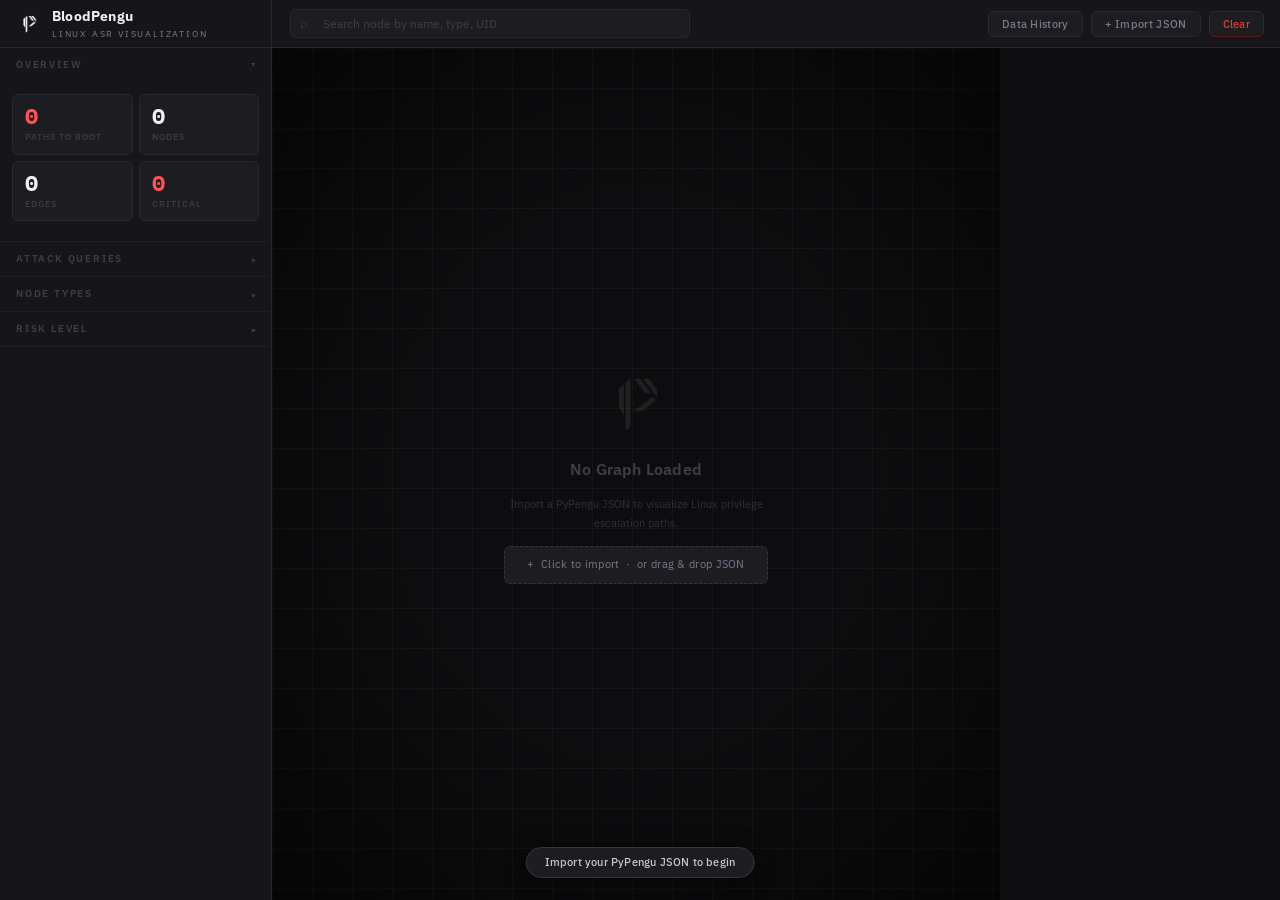
<file: static/index.html>
<!-- Copyright 2026 AdverXarial, byt3n33dl3.
Licensed under the MIT License, you may not use this file except in compliance with the License. 
You may obtain a copy of the License at -->

<!DOCTYPE html>
<html lang="en">
<head>
  <meta charset="UTF-8"/>
  <meta name="viewport" content="width=device-width, initial-scale=1.0"/>
  <title>BloodPengu: In Action</title>
  <link rel="icon" type="image/png" href="./images/pengu_logo.png">
  <link rel="stylesheet" href="./css/bloodpengu.css">
  <script src="./js/cytoscape.min.js"></script>
</head>
<body>

<div id="dov">
  <div class="doi">
    <img class="dico" src="./images/pengu_logo_nobg.png" alt="BloodPengu">
    <div class="dtx">Drop PyPengu JSON</div>
    <div class="dsb">Release to load graph</div>
  </div>
</div>

<input type="file" id="fi" accept=".json">

<div id="topbar">
  <div id="lz">
    <img id="logo-img" src="./images/pengu_logo_nobg.png" alt="BloodPengu">
    <div id="lt">
      <span class="brand">BloodPengu</span>
      <span class="tag">Linux ASR Visualization</span>
    </div>
  </div>
  <div id="tc">
    <div id="sw">
      <span class="si">&#8981;</span>
      <input type="text" id="si2" placeholder="Search node by name, type, UID">
    </div>
  </div>
  <div id="tr2">
    <button class="tbtn" id="history-btn">Data History</button>
    <button class="tbtn" id="import-btn">+ Import JSON</button>
    <button class="tbtn dng" id="clear-btn">Clear</button>
  </div>
</div>

<div id="layout">

  <div id="sidebar">

    <div class="ss">
      <div class="ssh">Overview <span class="chev">&#9662;</span></div>
      <div class="ssb">
        <div id="sg">
          <div class="sc"><div class="sv red" id="sp">0</div><div class="sl">Paths to Root</div></div>
          <div class="sc"><div class="sv" id="sn">0</div><div class="sl">Nodes</div></div>
          <div class="sc"><div class="sv" id="se">0</div><div class="sl">Edges</div></div>
          <div class="sc"><div class="sv red" id="sc2">0</div><div class="sl">Critical</div></div>
        </div>
      </div>
    </div>

    <div class="ss">
      <div class="ssh col">Attack Queries <span class="chev">&#9662;</span></div>
      <div class="ssb hidden">
        <button class="qb" data-query="all">All Paths to Root<span class="qc" id="qc-a">none</span></button>
        <button class="qb" data-query="shortest">Shortest to Root<span class="qc" id="qc-s">none</span></button>
        <button class="qb" data-query="sudo">Sudo Misconfigs<span class="qc" id="qc-su">none</span></button>
        <button class="qb" data-query="suid">SUID Binaries<span class="qc" id="qc-si">none</span></button>
        <button class="qb" data-query="docker">Docker Escapes<span class="qc" id="qc-d">none</span></button>
        <button class="qb" data-query="service">Writable Services<span class="qc" id="qc-sv">none</span></button>
        <button class="qb" data-query="cron">Writable Crons<span class="qc" id="qc-cr">none</span></button>
        <button class="qb" data-query="kernel">Kernel Exploits<span class="qc" id="qc-k">none</span></button>
        <button class="qb" id="reset-btn">Reset View</button>
      </div>
    </div>

    <div class="ss">
      <div class="ssh col">Node Types <span class="chev">&#9662;</span></div>
      <div class="ssb hidden">
        <button class="qb" data-filter="user"><span class="ndt" style="background:var(--node-user)"></span>Users<span class="qc" id="cn-u">none</span></button>
        <button class="qb" data-filter="group"><span class="ndt" style="background:var(--node-group)"></span>Groups<span class="qc" id="cn-g">none</span></button>
        <button class="qb" data-filter="binary"><span class="ndt" style="background:var(--node-binary)"></span>SUID Binaries<span class="qc" id="cn-b">none</span></button>
        <button class="qb" data-filter="service"><span class="ndt" style="background:var(--node-service)"></span>Services<span class="qc" id="cn-s">none</span></button>
        <button class="qb" data-filter="cron"><span class="ndt" style="background:var(--node-cron)"></span>Cron Jobs<span class="qc" id="cn-c">none</span></button>
      </div>
    </div>

    <div class="ss">
      <div class="ssh col">Risk Level <span class="chev">&#9662;</span></div>
      <div class="ssb hidden">
        <div class="risk-list">
          <div class="rl-row"><div class="rl-dot" style="background:var(--critical)"></div><span class="rl-label">Critical</span></div>
          <div class="rl-row"><div class="rl-dot" style="background:var(--high)"></div><span class="rl-label">High</span></div>
          <div class="rl-row"><div class="rl-dot" style="background:var(--medium)"></div><span class="rl-label">Medium</span></div>
          <div class="rl-row"><div class="rl-dot" style="background:var(--low)"></div><span class="rl-label">Low</span></div>
        </div>
      </div>
    </div>

  </div>

  <div id="main">
    <div id="graph-grid"></div>
    <div id="cy"></div>
    <div id="graph-vignette"></div>

    <div id="es">
      <img class="eico" src="./images/pengu_logo_nobg.png" alt="">
      <div class="etit">No Graph Loaded</div>
      <div class="esub">Import a PyPengu JSON to visualize Linux privilege escalation paths.</div>
      <div class="ehint" id="empty-hint">+ &nbsp;Click to import &nbsp;·&nbsp; or drag &amp; drop JSON</div>
    </div>

    <div id="mb">
      <div class="mi"><span class="mik">host</span><span class="miv" id="mh">unknown</span></div>
      <div class="mi"><span class="mik">os</span><span class="miv" id="mo">unknown</span></div>
      <div class="mi"><span class="mik">kernel</span><span class="miv" id="mk2">unknown</span></div>
      <div class="mi"><span class="mik">as</span><span class="miv" id="mu">unknown</span></div>
    </div>


  </div>

  <div id="dp">
    <div id="dh">
      <span class="dht">Properties</span>
      <button id="dc" title="Close">&#x2715;</button>
    </div>
    <div id="db"></div>
  </div>

</div>

<div id="hm">
  <div id="hm-panel">
    <div id="hm-head">
      <span class="hm-title">Data History</span>
      <button id="hm-close">&#x2715;</button>
    </div>
    <div id="hm-body">
      <div id="hm-empty">No imports yet.</div>
      <div id="hm-list"></div>
    </div>
  </div>
</div>

<div id="toast"></div>

<script src="./js/bloodpengu.js"></script>
<script src="./js/graph.js"></script>
</body>
</html>
</file>
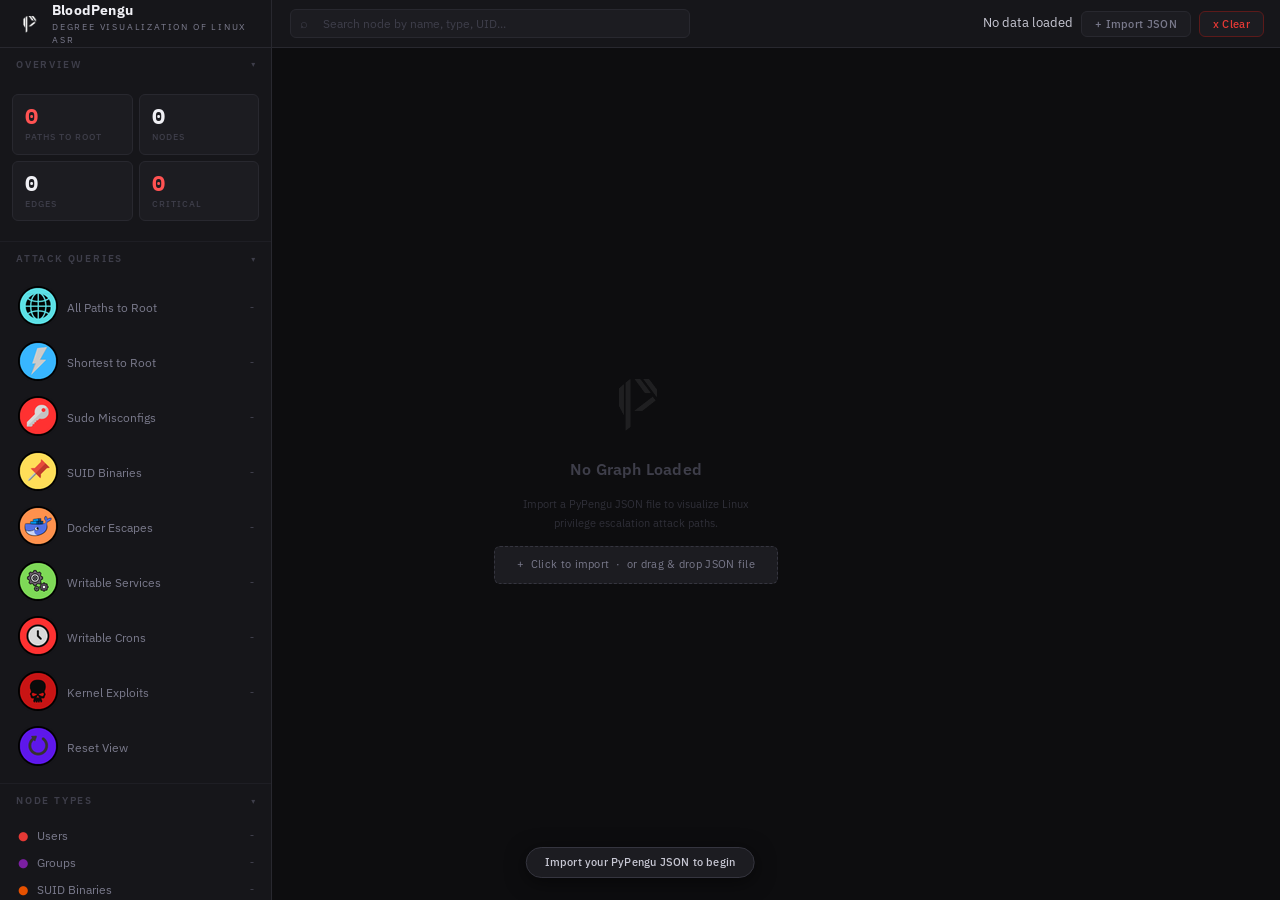
<file: static/index-auth.html>
<!DOCTYPE html>
<html lang="en">
<head>
  <meta charset="UTF-8"/>
  <meta name="viewport" content="width=device-width, initial-scale=1.0"/>
  <title>BloodPengu: In Action</title>
  <link rel="icon" type="image/png" href="./images/pengu_logo.png">
  <link rel="stylesheet" href="./css/bloodpengu.css">
  <script src="./js/cytoscape.min.js"></script>
</head>
<body>

<div id="dov">
  <div class="doi">
    <img class="dico" src="./images/pengu_logo_nobg.png" alt="BloodPengu">
    <div class="dtx">Drop PyPengu JSON</div>
    <div class="dsb">Release to load graph</div>
  </div>
</div>

<input type="file" id="fi" accept=".json">

<div id="topbar">
  <div id="lz">
    <img id="logo-img" src="./images/pengu_logo_nobg.png" alt="BloodPengu">
    <div id="lt">
      <span class="brand">BloodPengu</span>
      <span class="tag">Degree Visualization of Linux ASR</span>
    </div>
  </div>
  <div id="tc">
    <div id="sw">
      <span class="si">&#8981;</span>
      <input type="text" id="si2" placeholder="Search node by name, type, UID...">
    </div>
  </div>
  <div id="tr2">
    <div class="sdot" id="sdot"></div>
    <span id="stxt">No data loaded</span>
    <button class="tbtn" id="import-btn">+ Import JSON</button>
    <button class="tbtn dng" id="clear-btn">x Clear</button>
  </div>
</div>

<div id="layout">
  <div id="sidebar">
    <div class="ss">
      <div class="ssh">Overview <span class="chev">&#9662;</span></div>
      <div class="ssb">
        <div id="sg">
          <div class="sc"><div class="sv red" id="sp">0</div><div class="sl">Paths to Root</div></div>
          <div class="sc"><div class="sv" id="sn">0</div><div class="sl">Nodes</div></div>
          <div class="sc"><div class="sv" id="se">0</div><div class="sl">Edges</div></div>
          <div class="sc"><div class="sv red" id="sc2">0</div><div class="sl">Critical</div></div>
        </div>
      </div>
    </div>

    <div class="ss">
      <div class="ssh">Attack Queries <span class="chev">&#9662;</span></div>
      <div class="ssb">
        <button class="qb" data-query="all"     ><span class="qi"><img src="./images/icons/icon-map.png"    alt=""></span>All Paths to Root   <span class="qc" id="qc-a">-</span></button>
        <button class="qb" data-query="shortest"><span class="qi"><img src="./images/icons/icon-bolt.png"   alt=""></span>Shortest to Root    <span class="qc" id="qc-s">-</span></button>
        <button class="qb" data-query="sudo"    ><span class="qi"><img src="./images/icons/icon-key.png"    alt=""></span>Sudo Misconfigs     <span class="qc" id="qc-su">-</span></button>
        <button class="qb" data-query="suid"    ><span class="qi"><img src="./images/icons/icon-pin.png"    alt=""></span>SUID Binaries       <span class="qc" id="qc-si">-</span></button>
        <button class="qb" data-query="docker"  ><span class="qi"><img src="./images/icons/icon-docker.png" alt=""></span>Docker Escapes      <span class="qc" id="qc-d">-</span></button>
        <button class="qb" data-query="service" ><span class="qi"><img src="./images/icons/icon-gear.png"   alt=""></span>Writable Services   <span class="qc" id="qc-sv">-</span></button>
        <button class="qb" data-query="cron"    ><span class="qi"><img src="./images/icons/icon-clock.png"  alt=""></span>Writable Crons      <span class="qc" id="qc-cr">-</span></button>
        <button class="qb" data-query="kernel"  ><span class="qi"><img src="./images/icons/icon-skull.png"  alt=""></span>Kernel Exploits     <span class="qc" id="qc-k">-</span></button>
        <button class="qb" id="reset-btn"       ><span class="qi"><img src="./images/icons/icon-reset.png"  alt=""></span>Reset View</button>
      </div>
    </div>

    <div class="ss">
      <div class="ssh">Node Types <span class="chev">&#9662;</span></div>
      <div class="ssb">
        <button class="qb" data-filter="user"   ><span class="qi" style="color:var(--node-user)">&#9679;</span>   Users         <span class="qc" id="cn-u">-</span></button>
        <button class="qb" data-filter="group"  ><span class="qi" style="color:var(--node-group)">&#9679;</span>  Groups        <span class="qc" id="cn-g">-</span></button>
        <button class="qb" data-filter="binary" ><span class="qi" style="color:var(--node-binary)">&#9679;</span> SUID Binaries <span class="qc" id="cn-b">-</span></button>
        <button class="qb" data-filter="service"><span class="qi" style="color:var(--node-service)">&#9679;</span>Services      <span class="qc" id="cn-s">-</span></button>
        <button class="qb" data-filter="cron"   ><span class="qi" style="color:var(--node-cron)">&#9679;</span>   Cron Jobs     <span class="qc" id="cn-c">-</span></button>
      </div>
    </div>
  </div>

  <div id="main">
    <div id="cy"></div>
    <div id="es">
      <img class="eico" src="./images/pengu_logo_nobg.png" alt="BloodPengu">
      <div class="etit">No Graph Loaded</div>
      <div class="esub">Import a PyPengu JSON file to visualize Linux privilege escalation attack paths.</div>
      <div class="ehint" id="empty-hint">+ &nbsp;Click to import &nbsp;·&nbsp; or drag &amp; drop JSON file</div>
    </div>
    <div id="mb">
      <div class="mi"><span class="mik">host</span><span class="miv" id="mh">-</span></div>
      <div class="mi"><span class="mik">os</span><span class="miv" id="mo">-</span></div>
      <div class="mi"><span class="mik">kernel</span><span class="miv" id="mk2">-</span></div>
      <div class="mi"><span class="mik">as</span><span class="miv" id="mu">-</span></div>
    </div>
    <div id="leg">
      <div class="lt">Risk Level</div>
      <div class="lr"><div class="ld" style="background:var(--critical)"></div><span class="ll">Critical</span></div>
      <div class="lr"><div class="ld" style="background:var(--high)"></div><span class="ll">High</span></div>
      <div class="lr"><div class="ld" style="background:var(--medium)"></div><span class="ll">Medium</span></div>
      <div class="lr"><div class="ld" style="background:var(--low)"></div><span class="ll">Low</span></div>
    </div>
    <div id="gc">
      <button class="gcb" id="zoom-in">+</button>
      <button class="gcb" id="zoom-out">-</button>
      <button class="gcb" id="fit-graph">[ ]</button>
      <button class="gcb" id="relayout">&#8635;</button>
    </div>
  </div>

  <div id="dp">
    <div id="dh">
      <span class="dht">Properties</span>
      <button id="dc">x</button>
    </div>
    <div id="db"></div>
  </div>
</div>

<div id="toast"></div>

<script src="./js/bloodpengu.js"></script>
<script src="./js/graph.js"></script>
</body>
</html>
</file>
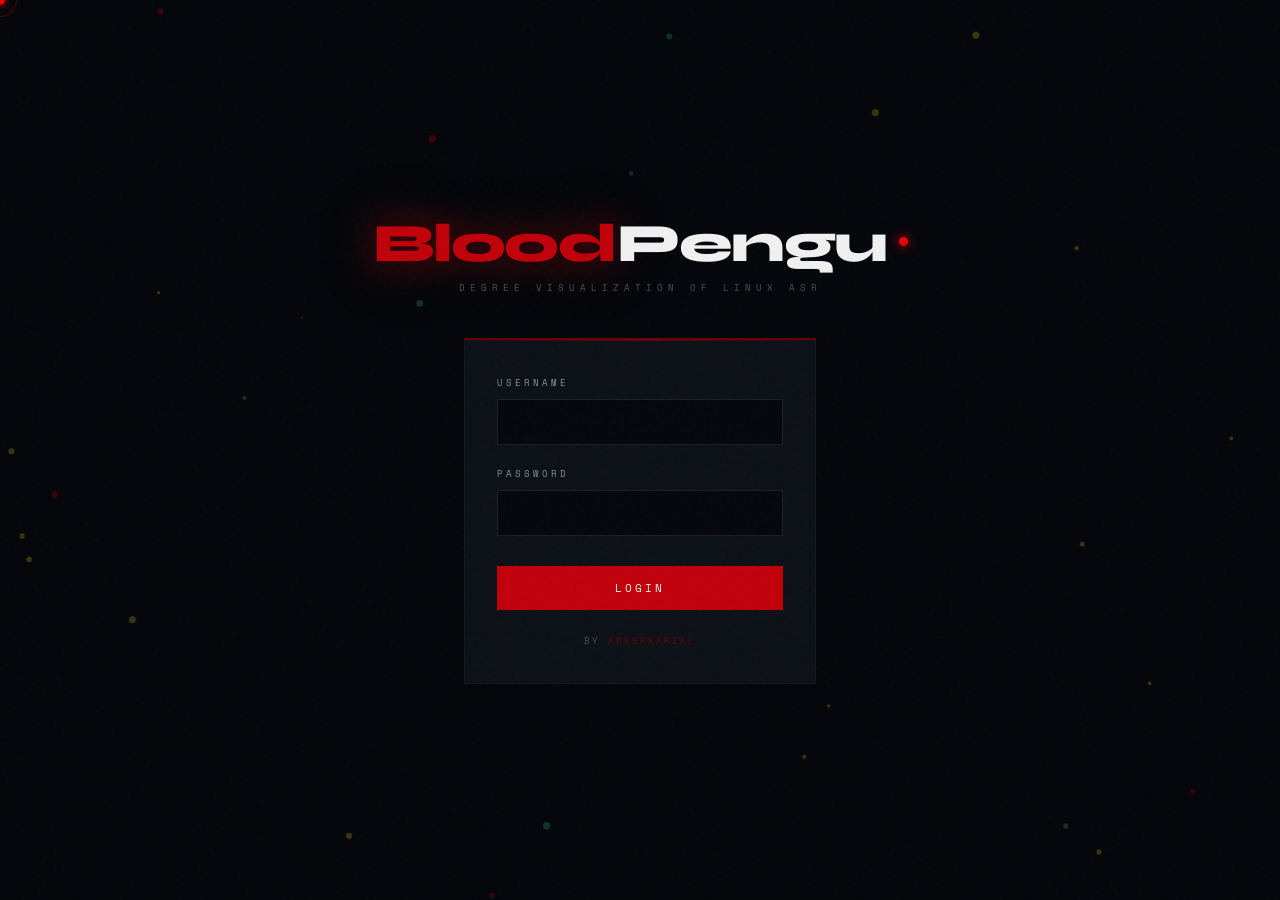
<file: static/index_auth.html>
<!-- Copyright 2026 AdverXarial, byt3n33dl3.
Licensed under the MIT License, you may not use this file except in compliance with the License. 
You may obtain a copy of the License at -->

<!DOCTYPE html>
<html lang="en">
<head>
  <meta charset="UTF-8"/>
  <meta name="viewport" content="width=device-width, initial-scale=1.0"/>
  <title>BloodPengu: In Action</title>
  <link rel="icon" type="image/png" href="./images/pengu_logo.png">
  <link rel="stylesheet" href="./css/bloodpengu.css">
  <script src="./js/auth-check.js"></script>
  <script src="./js/cytoscape.min.js"></script>
</head>
<body>

<div id="dov">
  <div class="doi">
    <img class="dico" src="./images/pengu_logo_nobg.png" alt="BloodPengu">
    <div class="dtx">Drop PyPengu JSON</div>
    <div class="dsb">Release to load graph</div>
  </div>
</div>

<input type="file" id="fi" accept=".json">

<div id="topbar">
  <div id="lz">
    <img id="logo-img" src="./images/pengu_logo_nobg.png" alt="BloodPengu">
    <div id="lt">
      <span class="brand">BloodPengu</span>
      <span class="tag">Linux ASR Visualization</span>
    </div>
  </div>
  <div id="tc">
    <div id="sw">
      <span class="si">&#8981;</span>
      <input type="text" id="si2" placeholder="Search node by name, type, UID">
    </div>
  </div>
  <div id="tr2">
    <button class="tbtn" id="history-btn">Data History</button>
    <button class="tbtn" id="import-btn">+ Import JSON</button>
    <button class="tbtn dng" id="clear-btn">Clear</button>
  </div>
</div>

<div id="layout">

  <div id="sidebar">

    <div class="ss">
      <div class="ssh">Overview <span class="chev">&#9662;</span></div>
      <div class="ssb">
        <div id="sg">
          <div class="sc"><div class="sv red" id="sp">0</div><div class="sl">Paths to Root</div></div>
          <div class="sc"><div class="sv" id="sn">0</div><div class="sl">Nodes</div></div>
          <div class="sc"><div class="sv" id="se">0</div><div class="sl">Edges</div></div>
          <div class="sc"><div class="sv red" id="sc2">0</div><div class="sl">Critical</div></div>
        </div>
      </div>
    </div>

    <div class="ss">
      <div class="ssh col">Attack Queries <span class="chev">&#9662;</span></div>
      <div class="ssb hidden">
        <button class="qb" data-query="all">All Paths to Root<span class="qc" id="qc-a">none</span></button>
        <button class="qb" data-query="shortest">Shortest to Root<span class="qc" id="qc-s">none</span></button>
        <button class="qb" data-query="sudo">Sudo Misconfigs<span class="qc" id="qc-su">none</span></button>
        <button class="qb" data-query="suid">SUID Binaries<span class="qc" id="qc-si">none</span></button>
        <button class="qb" data-query="docker">Docker Escapes<span class="qc" id="qc-d">none</span></button>
        <button class="qb" data-query="service">Writable Services<span class="qc" id="qc-sv">none</span></button>
        <button class="qb" data-query="cron">Writable Crons<span class="qc" id="qc-cr">none</span></button>
        <button class="qb" data-query="kernel">Kernel Exploits<span class="qc" id="qc-k">none</span></button>
        <button class="qb" id="reset-btn">Reset View</button>
      </div>
    </div>

    <div class="ss">
      <div class="ssh col">Node Types <span class="chev">&#9662;</span></div>
      <div class="ssb hidden">
        <button class="qb" data-filter="user"><span class="ndt" style="background:var(--node-user)"></span>Users<span class="qc" id="cn-u">none</span></button>
        <button class="qb" data-filter="group"><span class="ndt" style="background:var(--node-group)"></span>Groups<span class="qc" id="cn-g">none</span></button>
        <button class="qb" data-filter="binary"><span class="ndt" style="background:var(--node-binary)"></span>SUID Binaries<span class="qc" id="cn-b">none</span></button>
        <button class="qb" data-filter="service"><span class="ndt" style="background:var(--node-service)"></span>Services<span class="qc" id="cn-s">none</span></button>
        <button class="qb" data-filter="cron"><span class="ndt" style="background:var(--node-cron)"></span>Cron Jobs<span class="qc" id="cn-c">none</span></button>
      </div>
    </div>

    <div class="ss">
      <div class="ssh col">Risk Level <span class="chev">&#9662;</span></div>
      <div class="ssb hidden">
        <div class="risk-list">
          <div class="rl-row"><div class="rl-dot" style="background:var(--critical)"></div><span class="rl-label">Critical</span></div>
          <div class="rl-row"><div class="rl-dot" style="background:var(--high)"></div><span class="rl-label">High</span></div>
          <div class="rl-row"><div class="rl-dot" style="background:var(--medium)"></div><span class="rl-label">Medium</span></div>
          <div class="rl-row"><div class="rl-dot" style="background:var(--low)"></div><span class="rl-label">Low</span></div>
        </div>
      </div>
    </div>

  </div>

  <div id="main">
    <div id="graph-grid"></div>
    <div id="cy"></div>
    <div id="graph-vignette"></div>

    <div id="es">
      <img class="eico" src="./images/pengu_logo_nobg.png" alt="">
      <div class="etit">No Graph Loaded</div>
      <div class="esub">Import a PyPengu JSON to visualize Linux privilege escalation paths.</div>
      <div class="ehint" id="empty-hint">+ &nbsp;Click to import &nbsp;·&nbsp; or drag &amp; drop JSON</div>
    </div>

    <div id="mb">
      <div class="mi"><span class="mik">host</span><span class="miv" id="mh">unknown</span></div>
      <div class="mi"><span class="mik">os</span><span class="miv" id="mo">unknown</span></div>
      <div class="mi"><span class="mik">kernel</span><span class="miv" id="mk2">unknown</span></div>
      <div class="mi"><span class="mik">as</span><span class="miv" id="mu">unknown</span></div>
    </div>


  </div>

  <div id="dp">
    <div id="dh">
      <span class="dht">Properties</span>
      <button id="dc" title="Close">&#x2715;</button>
    </div>
    <div id="db"></div>
  </div>

</div>

<div id="hm">
  <div id="hm-panel">
    <div id="hm-head">
      <span class="hm-title">Data History</span>
      <button id="hm-close">&#x2715;</button>
    </div>
    <div id="hm-body">
      <div id="hm-empty">No imports yet.</div>
      <div id="hm-list"></div>
    </div>
  </div>
</div>

<div id="toast"></div>

<script src="./js/bloodpengu.js"></script>
<script src="./js/graph.js"></script>
</body>
</html>
</file>
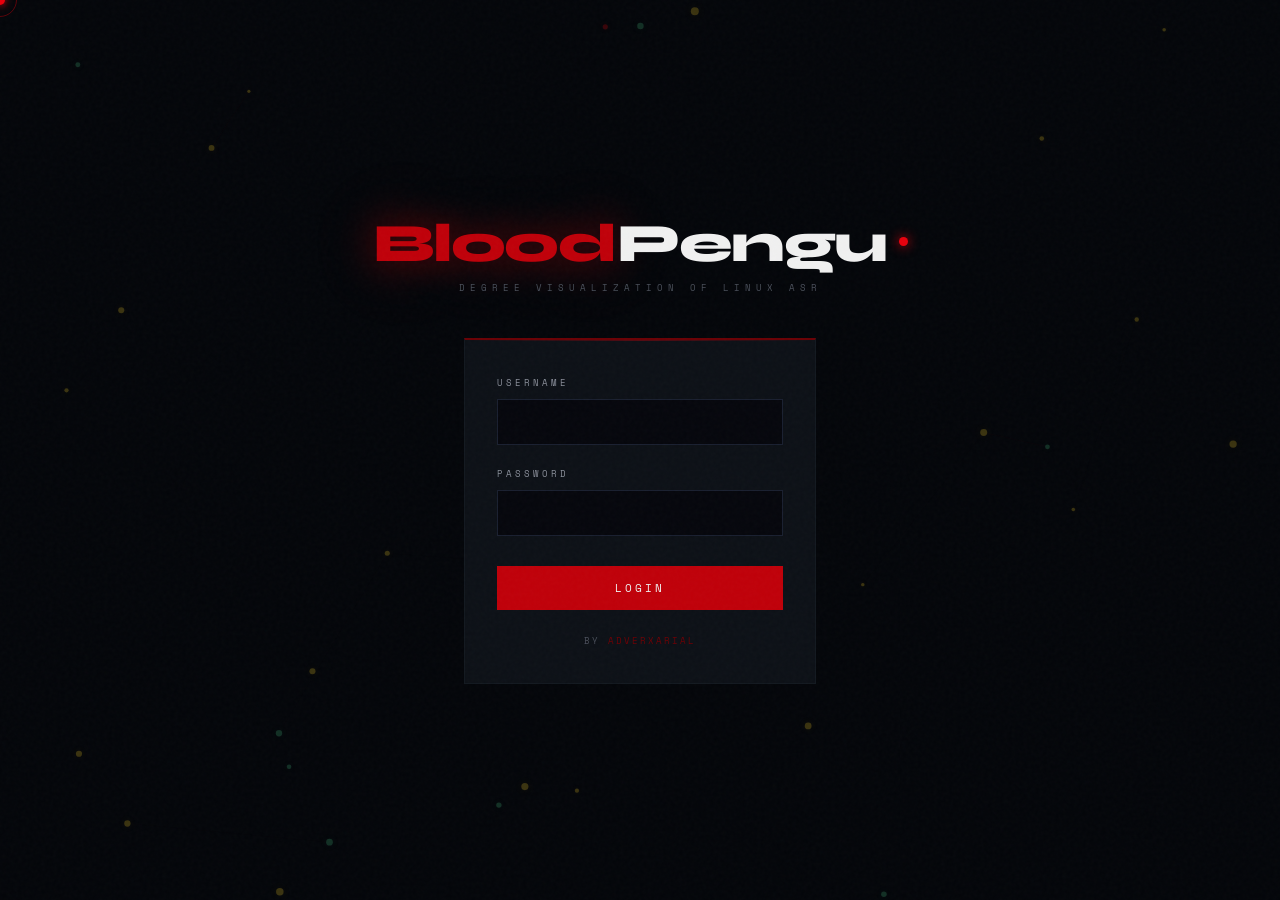
<file: static/login.html>
<!-- Copyright 2026 AdverXarial, byt3n33dl3.
Licensed under the MIT License, you may not use this file except in compliance with the License. 
You may obtain a copy of the License at -->

<!DOCTYPE html>
<html lang="en">
<head>
<meta charset="UTF-8">
<meta name="viewport" content="width=device-width, initial-scale=1.0">
<title>BloodPengu: Logon</title>
<link rel="icon" type="image/png" href="./images/pengu_logo.png">
<link rel="preconnect" href="https://fonts.googleapis.com">
<link href="https://fonts.googleapis.com/css2?family=Space+Mono:wght@400;700&family=Syne:wght@400;700;800;900&display=swap" rel="stylesheet">
<style>
*, *::before, *::after {
  box-sizing: border-box;
  margin: 0;
  padding: 0;
}

:root {
  --black: #04060a;
  --panel: #0d1117;
  --border: #0e1218;
  --red: #c0000a;
  --red-bright: #e8000d;
  --red-dim: #6b0005;
  --white: #f0f0f0;
  --grey: #4a4f5a;
  --grey-light: #8a8f9a;
  --mono: 'Space Mono', monospace;
  --display: 'Syne', sans-serif;
}

body {
  background: var(--black);
  color: var(--white);
  font-family: var(--mono);
  min-height: 100vh;
  display: flex;
  align-items: center;
  justify-content: center;
  overflow: hidden;
  cursor: none;
}

.noise {
  position: fixed;
  inset: 0;
  background-image: url("data:image/svg+xml,%3Csvg viewBox='0 0 256 256' xmlns='http://www.w3.org/2000/svg'%3E%3Cfilter id='n'%3E%3CfeTurbulence type='fractalNoise' baseFrequency='0.9' numOctaves='4' stitchTiles='stitch'/%3E%3C/filter%3E%3Crect width='100%25' height='100%25' filter='url(%23n)'/%3E%3C/svg%3E");
  opacity: 0.025;
  pointer-events: none;
  z-index: 999;
}

.cursor {
  position: fixed;
  width: 10px;
  height: 10px;
  background: var(--red-bright);
  border-radius: 50%;
  pointer-events: none;
  z-index: 9999;
  transform: translate(-50%, -50%);
  box-shadow: 0 0 8px var(--red-bright);
  transition: width 0.15s, height 0.15s;
}

.cursor-ring {
  position: fixed;
  width: 34px;
  height: 34px;
  border: 1px solid rgba(192, 0, 10, 0.45);
  border-radius: 50%;
  pointer-events: none;
  z-index: 9998;
  transform: translate(-50%, -50%);
}

canvas {
  position: fixed;
  inset: 0;
  z-index: 0;
  opacity: 0.28;
  pointer-events: none;
}

.wrap {
  position: relative;
  z-index: 1;
  width: 100%;
  max-width: 400px;
  padding: 24px;
  display: flex;
  flex-direction: column;
  align-items: center;
  animation: fadeUp 0.7s ease 0.1s both;
}

@keyframes fadeUp {
  from { opacity: 0; transform: translateY(24px); }
  to { opacity: 1; transform: translateY(0); }
}

.logo {
  margin-bottom: 44px;
  text-align: center;
  position: relative;
}

.logo-lockup {
  font-family: var(--display);
  font-weight: 900;
  font-size: clamp(36px, 8vw, 54px);
  letter-spacing: -1.5px;
  line-height: 1;
  display: inline-flex;
  align-items: center;
  gap: 2px;
}

.logo-blood {
  color: var(--red);
  text-shadow: 0 0 40px rgba(192, 0, 10, 0.5), 0 0 80px rgba(192, 0, 10, 0.2);
}

.logo-pengu {
  color: var(--white);
}

.logo-dot {
  display: inline-block;
  width: 9px;
  height: 9px;
  background: var(--red-bright);
  border-radius: 50%;
  margin-left: 10px;
  margin-bottom: 4px;
  box-shadow: 0 0 12px var(--red-bright);
  animation: pulseDot 2s ease-in-out infinite;
  vertical-align: middle;
}

@keyframes pulseDot {
  0%, 100% { opacity: 1; box-shadow: 0 0 12px var(--red-bright); }
  50% { opacity: 0.3; box-shadow: 0 0 4px var(--red-bright); }
}

.logo-sub {
  font-size: 9px;
  letter-spacing: 5px;
  text-transform: uppercase;
  color: var(--grey);
  margin-top: 10px;
}

.card {
  width: 100%;
  background: var(--panel);
  border: 1px solid #131920;
  border-top: 2px solid var(--red-dim);
  padding: 36px 32px;
  position: relative;
}

.card::before {
  content: '';
  position: absolute;
  top: 0;
  left: 0;
  right: 0;
  height: 1px;
  background: linear-gradient(to right, transparent, rgba(192, 0, 10, 0.4), transparent);
}

.error-box {
  background: rgba(192, 0, 10, 0.08);
  border: 1px solid var(--red-dim);
  color: #ff4444;
  padding: 11px 14px;
  font-size: 11px;
  letter-spacing: 1px;
  margin-bottom: 22px;
  display: none;
  align-items: center;
  gap: 10px;
}

.error-box.show {
  display: flex;
}

.error-box::before {
  content: '!';
  display: inline-flex;
  align-items: center;
  justify-content: center;
  width: 16px;
  height: 16px;
  border: 1px solid currentColor;
  font-size: 10px;
  font-weight: 700;
  border-radius: 50%;
  flex-shrink: 0;
}

.field {
  margin-bottom: 22px;
}

.field label {
  display: block;
  font-size: 9px;
  letter-spacing: 3px;
  text-transform: uppercase;
  color: var(--grey-light);
  margin-bottom: 10px;
}

.field input {
  width: 100%;
  padding: 12px 14px;
  background: rgba(4, 6, 10, 0.8);
  border: 1px solid #1a2030;
  color: var(--white);
  font-family: var(--mono);
  font-size: 13px;
  outline: none;
  transition: border-color 0.25s, box-shadow 0.25s;
  -webkit-appearance: none;
}

.field input:focus {
  border-color: var(--red-dim);
  box-shadow: 0 0 0 1px var(--red-dim), inset 0 0 20px rgba(192, 0, 10, 0.04);
}

.field input::placeholder {
  color: var(--grey);
}

.field input:focus + .field-line {
  transform: scaleX(1);
}

.submit-btn {
  width: 100%;
  padding: 14px;
  background: var(--red);
  color: var(--white);
  border: none;
  font-family: var(--mono);
  font-size: 11px;
  letter-spacing: 3px;
  text-transform: uppercase;
  cursor: none;
  margin-top: 8px;
  position: relative;
  overflow: hidden;
  transition: background 0.25s, box-shadow 0.25s;
}

.submit-btn:hover {
  background: var(--red-bright);
  box-shadow: 0 0 30px rgba(232, 0, 13, 0.35);
}

.submit-btn:active {
  transform: scale(0.99);
}

.submit-btn.loading {
  pointer-events: none;
  opacity: 0.7;
}

.submit-btn .btn-text {
  display: block;
  transition: opacity 0.2s;
}

.card-footer {
  margin-top: 24px;
  text-align: center;
  font-size: 9px;
  letter-spacing: 2px;
  text-transform: uppercase;
  color: var(--grey);
}

.card-footer span {
  color: var(--red-dim);
}

@media (max-width: 480px) {
  .wrap {
    padding: 20px 16px;
  }

  .card {
    padding: 28px 20px;
  }

  .logo-lockup {
    font-size: 36px;
  }
}
</style>
</head>
<body>

<div class="noise"></div>
<div class="cursor" id="cursor"></div>
<div class="cursor-ring" id="cursor-ring"></div>
<canvas id="bg"></canvas>

<div class="wrap">
  <div class="logo">
    <div class="logo-lockup">
      <span class="logo-blood">Blood</span><span class="logo-pengu">Pengu</span><span class="logo-dot"></span>
    </div>
    <div class="logo-sub">Degree Visualization of Linux ASR</div>
  </div>

  <div class="card">
    <div class="error-box" id="error">Invalid credentials</div>
    <form id="loginForm" autocomplete="off">
      <div class="field">
        <label for="username">Username</label>
        <input type="text" id="username" autocomplete="username" required spellcheck="false">
      </div>
      <div class="field">
        <label for="password">Password</label>
        <input type="password" id="password" autocomplete="current-password" required>
      </div>
      <button type="submit" class="submit-btn" id="submitBtn">
        <span class="btn-text">Login</span>
      </button>
    </form>
    <div class="card-footer">By <span>AdverXarial</span></div>
  </div>
</div>

<script>
const cursor = document.getElementById('cursor');
const ring = document.getElementById('cursor-ring');
let mx = 0, my = 0, rx = 0, ry = 0;

document.addEventListener('mousemove', function(e) {
  mx = e.clientX;
  my = e.clientY;
});

function animCursor() {
  cursor.style.left = mx + 'px';
  cursor.style.top = my + 'px';
  rx += (mx - rx) * 0.12;
  ry += (my - ry) * 0.12;
  ring.style.left = rx + 'px';
  ring.style.top = ry + 'px';
  requestAnimationFrame(animCursor);
}
animCursor();

const canvas = document.getElementById('bg');
const ctx = canvas.getContext('2d');
let nodes = [], edges = [];

function resize() {
  canvas.width = window.innerWidth;
  canvas.height = window.innerHeight;
}
resize();
window.addEventListener('resize', resize);

for (let i = 0; i < 32; i++) {
  nodes.push({
    x: Math.random() * window.innerWidth,
    y: Math.random() * window.innerHeight,
    vx: (Math.random() - 0.5) * 0.25,
    vy: (Math.random() - 0.5) * 0.25,
    r: Math.random() * 2.5 + 1.5,
    type: Math.random() < 0.12 ? 'root' : Math.random() < 0.28 ? 'group' : 'user'
  });
}

for (let i = 0; i < nodes.length; i++) {
  for (let j = i + 1; j < nodes.length; j++) {
    if (Math.random() < 0.08) edges.push([i, j]);
  }
}

function draw() {
  ctx.clearRect(0, 0, canvas.width, canvas.height);

  nodes.forEach(function(n) {
    n.x += n.vx; n.y += n.vy;
    if (n.x < 0 || n.x > canvas.width) n.vx *= -1;
    if (n.y < 0 || n.y > canvas.height) n.vy *= -1;
  });

  edges.forEach(function(e) {
    const a = nodes[e[0]], b = nodes[e[1]];
    const d = Math.hypot(a.x - b.x, a.y - b.y);
    if (d > 280) return;
    ctx.beginPath();
    ctx.moveTo(a.x, a.y);
    ctx.lineTo(b.x, b.y);
    ctx.strokeStyle = 'rgba(160,0,8,' + ((1 - d / 280) * 0.3) + ')';
    ctx.lineWidth = 0.5;
    ctx.stroke();
  });

  nodes.forEach(function(n) {
    let r, g, b;
    if (n.type === 'root') { r = 192; g = 0; b = 10; }
    else if (n.type === 'group') { r = 58; g = 154; b = 106; }
    else { r = 200; g = 168; b = 32; }
    const grd = ctx.createRadialGradient(n.x, n.y, 0, n.x, n.y, n.r * 3);
    grd.addColorStop(0, 'rgba(' + r + ',' + g + ',' + b + ',0.1)');
    grd.addColorStop(1, 'rgba(' + r + ',' + g + ',' + b + ',0)');
    ctx.beginPath();
    ctx.arc(n.x, n.y, n.r * 3, 0, Math.PI * 2);
    ctx.fillStyle = grd;
    ctx.fill();
    ctx.beginPath();
    ctx.arc(n.x, n.y, n.r, 0, Math.PI * 2);
    ctx.fillStyle = 'rgb(' + r + ',' + g + ',' + b + ')';
    ctx.fill();
  });

  requestAnimationFrame(draw);
}
draw();

const form = document.getElementById('loginForm');
const error = document.getElementById('error');
const usernameEl = document.getElementById('username');
const passwordEl = document.getElementById('password');
const submitBtn = document.getElementById('submitBtn');

if (sessionStorage.getItem('bloodpengu_auth') === 'true') {
  window.location.href = 'index.html';
}

form.addEventListener('submit', function(e) {
  e.preventDefault();
  error.classList.remove('show');
  submitBtn.classList.add('loading');
  submitBtn.querySelector('.btn-text').textContent = 'Authenticating...';

  setTimeout(function() {
    if (usernameEl.value === 'pengu' && passwordEl.value === 'pengu') {
      sessionStorage.setItem('bloodpengu_auth', 'true');
      window.location.href = 'index.html';
    } else {
      error.classList.add('show');
      passwordEl.value = '';
      passwordEl.focus();
      submitBtn.classList.remove('loading');
      submitBtn.querySelector('.btn-text').textContent = 'Login';
    }
  }, 600);
});
</script>
</body>
</html>
</file>
<file: static/css/bloodpengu.css>
@import url('https://fonts.googleapis.com/css2?family=IBM+Plex+Sans:wght@300;400;500;600;700&family=IBM+Plex+Mono:wght@400;500&display=swap');

*,*::before,*::after{box-sizing:border-box;margin:0;padding:0}

:root{
  --bg-void:       #0d0d0f;
  --bg-base:       #111114;
  --bg-panel:      #16161a;
  --bg-card:       #1c1c21;
  --bg-hover:      #22222a;
  --bg-active:     #26262f;
  --border-sub:    #1e1e24;
  --border:        #28282f;
  --border-hi:     #35353f;
  --red:           #e53935;
  --red-hi:        #ff5252;
  --red-dim:       #5c1a1a;
  --red-glow:      rgba(229,57,53,0.10);
  --text-hi:       #f0f0f5;
  --text-pri:      #c8c8d4;
  --text-sec:      #7a7a8c;
  --text-muted:    #3e3e4a;
  --critical:      #ff3d3d;
  --high:          #ff8c00;
  --medium:        #ffc107;
  --low:           #26a650;
  --node-user:     #e53935;
  --node-group:    #7b1fa2;
  --node-binary:   #e65100;
  --node-service:  #1565c0;
  --node-cron:     #00695c;
  --sw:   272px;
  --th:   48px;
  --dp:   280px;
  --r:    3px;
  --r2:   6px;
  --tr:   0.15s ease;
  --font-ui:   'IBM Plex Sans',system-ui,sans-serif;
  --font-mono: 'IBM Plex Mono','Courier New',monospace;
}

html,body{height:100%;overflow:hidden;background:var(--bg-void);color:var(--text-pri);font-family:var(--font-ui);font-size:13px;line-height:1.4;-webkit-font-smoothing:antialiased}

/* TOPBAR */
#topbar{position:fixed;top:0;left:0;right:0;height:var(--th);background:var(--bg-panel);border-bottom:1px solid var(--border);display:flex;align-items:center;z-index:100;user-select:none}
#lz{width:var(--sw);display:flex;align-items:center;gap:10px;padding:0 16px;border-right:1px solid var(--border);height:100%;flex-shrink:0}
#logo-img{width:26px;height:26px;object-fit:contain}
#lt{display:flex;flex-direction:column;gap:1px}
#lt .brand{font-size:14px;font-weight:700;color:var(--text-hi);letter-spacing:0.2px}
#lt .tag{font-size:9px;color:var(--text-sec);letter-spacing:1.8px;text-transform:uppercase}
#tc{flex:1;display:flex;align-items:center;padding:0 18px}
#sw{width:100%;max-width:400px;position:relative}
#sw .si{position:absolute;left:10px;top:50%;transform:translateY(-50%);color:var(--text-muted);font-size:13px;pointer-events:none}
#si2{width:100%;background:var(--bg-card);border:1px solid var(--border);border-radius:var(--r2);color:var(--text-pri);padding:6px 10px 6px 32px;font-size:12px;font-family:var(--font-ui);outline:none;transition:border-color var(--tr),background var(--tr)}
#si2:focus{border-color:var(--red);background:var(--bg-hover)}
#si2::placeholder{color:var(--text-muted)}
#tr2{display:flex;align-items:center;gap:8px;padding:0 16px}
.tbtn{background:var(--bg-card);border:1px solid var(--border);border-radius:var(--r2);color:var(--text-sec);padding:5px 13px;font-size:11px;font-weight:500;font-family:var(--font-ui);cursor:pointer;letter-spacing:0.3px;white-space:nowrap;transition:all var(--tr)}
.tbtn:hover{border-color:var(--red);color:var(--text-hi);background:var(--bg-hover)}
.tbtn.dng{color:var(--red);border-color:var(--red-dim)}
.tbtn.dng:hover{background:var(--red-glow);border-color:var(--red);color:var(--red-hi)}

/* LAYOUT */
#layout{position:fixed;top:var(--th);left:0;right:0;bottom:0;display:flex}

/* SIDEBAR */
#sidebar{width:var(--sw);background:var(--bg-panel);border-right:1px solid var(--border);display:flex;flex-direction:column;overflow-y:auto;overflow-x:hidden;flex-shrink:0}
#sidebar::-webkit-scrollbar{width:0}
.ss{border-bottom:1px solid var(--border-sub)}
.ssh{padding:10px 14px 10px 16px;font-size:10px;font-weight:600;color:var(--text-muted);letter-spacing:1.8px;text-transform:uppercase;display:flex;align-items:center;justify-content:space-between;cursor:pointer;user-select:none;transition:color var(--tr)}
.ssh:hover{color:var(--text-sec)}
.ssh .chev{font-size:8px;transition:transform var(--tr);color:var(--text-muted)}
.ssh.col .chev{transform:rotate(-90deg)}
.ssb{padding:4px 0 8px}
.ssb.hidden{display:none}

/* Overview grid */
#sg{display:grid;grid-template-columns:1fr 1fr;gap:6px;padding:8px 12px 12px}
.sc{background:var(--bg-card);border:1px solid var(--border);border-radius:var(--r2);padding:10px 12px;transition:border-color var(--tr)}
.sc:hover{border-color:var(--border-hi)}
.sv{font-size:22px;font-weight:700;color:var(--text-hi);line-height:1;font-family:var(--font-mono);letter-spacing:-0.5px}
.sv.red{color:var(--red-hi)}
.sl{font-size:9px;color:var(--text-muted);margin-top:4px;text-transform:uppercase;letter-spacing:1px;font-weight:500}

/* Query buttons */
.qb{display:flex;align-items:center;gap:9px;width:100%;padding:6px 16px;background:none;border:none;color:var(--text-sec);font-size:12px;font-weight:400;font-family:var(--font-ui);cursor:pointer;text-align:left;transition:all var(--tr);border-left:2px solid transparent}
.qb:hover{color:var(--text-hi);background:var(--bg-hover);border-left-color:var(--border-hi)}
.qb.act{color:var(--red-hi);background:var(--red-glow);border-left-color:var(--red)}
.qc{margin-left:auto;font-size:10px;font-family:var(--font-mono);color:var(--text-muted);min-width:20px;text-align:right;font-weight:500}
.qb.act .qc{color:var(--red)}

/* Node type dot */
.ndt{width:7px;height:7px;border-radius:50%;flex-shrink:0;display:inline-block}

/* Risk level in sidebar */
.risk-list{padding:6px 16px 10px}
.rl-row{display:flex;align-items:center;gap:10px;padding:5px 0;border-bottom:1px solid var(--border-sub)}
.rl-row:last-child{border-bottom:none}
.rl-dot{width:7px;height:7px;border-radius:2px;flex-shrink:0}
.rl-label{font-size:12px;color:var(--text-sec)}

/* MAIN */
#main{flex:1;position:relative;overflow:hidden}
#cy{width:100%;height:100%;background:transparent;position:relative;z-index:1}
#graph-grid{position:absolute;inset:0;z-index:0;pointer-events:none;background-color:var(--bg-void);background-image:linear-gradient(rgba(255,255,255,0.04) 1px,transparent 1px),linear-gradient(90deg,rgba(255,255,255,0.04) 1px,transparent 1px);background-size:40px 40px}
#graph-vignette{position:absolute;inset:0;z-index:2;pointer-events:none;background:radial-gradient(ellipse at center,transparent 45%,rgba(0,0,0,0.6) 100%)}

/* Empty state */
#es{position:absolute;inset:0;display:flex;flex-direction:column;align-items:center;justify-content:center;gap:14px;pointer-events:none;z-index:2}
.eico{width:80px;height:80px;object-fit:contain;opacity:0.08;filter:grayscale(1)}
.etit{font-size:16px;font-weight:600;color:var(--text-muted);letter-spacing:0.2px}
.esub{font-size:11px;color:var(--text-muted);max-width:260px;text-align:center;line-height:1.7;opacity:0.7}
.ehint{pointer-events:all;background:var(--bg-card);border:1px dashed var(--border-hi);border-radius:var(--r2);padding:10px 22px;font-size:11px;color:var(--text-sec);text-align:center;cursor:pointer;transition:all var(--tr);letter-spacing:0.3px}
.ehint:hover{border-color:var(--red);color:var(--red-hi);background:var(--red-glow)}

/* Metadata bar */
#mb{position:absolute;top:10px;left:50%;transform:translateX(-50%);background:var(--bg-panel);border:1px solid var(--border);border-radius:20px;padding:5px 16px;display:flex;gap:18px;z-index:10;opacity:0;transition:opacity 0.2s;white-space:nowrap;box-shadow:0 2px 12px rgba(0,0,0,0.4)}
#mb.show{opacity:1}
.mi{display:flex;gap:5px;align-items:center;font-size:10px}
.mi::after{content:'';display:inline-block;width:1px;height:10px;background:var(--border);margin-left:18px}
.mi:last-child::after{display:none}
.mik{color:var(--text-muted);text-transform:uppercase;letter-spacing:0.8px;font-size:9px;font-weight:500}
.miv{color:var(--text-sec);font-family:var(--font-mono);font-size:10px}



/* DETAIL PANEL */
#dp{width:var(--dp);background:var(--bg-panel);border-left:1px solid var(--border);display:flex;flex-direction:column;transform:translateX(var(--dp));transition:transform 0.2s cubic-bezier(0.4,0,0.2,1);flex-shrink:0}
#dp.open{transform:translateX(0)}
#dh{padding:11px 14px;border-bottom:1px solid var(--border);display:flex;align-items:center;justify-content:space-between;flex-shrink:0}
#dh .dht{font-size:10px;font-weight:600;letter-spacing:1.8px;text-transform:uppercase;color:var(--text-muted)}
#dc{background:none;border:none;color:var(--text-muted);cursor:pointer;font-size:14px;width:22px;height:22px;display:flex;align-items:center;justify-content:center;border-radius:var(--r);transition:all var(--tr)}
#dc:hover{color:var(--red-hi);background:var(--bg-hover)}
#db{flex:1;overflow-y:auto;padding:0}
#db::-webkit-scrollbar{width:3px}
#db::-webkit-scrollbar-track{background:transparent}
#db::-webkit-scrollbar-thumb{background:var(--border);border-radius:2px}
.dni{width:36px;height:36px;object-fit:contain;display:block;margin:20px auto 8px}
.dnn{font-size:14px;font-weight:600;text-align:center;color:var(--text-hi);margin-bottom:3px;word-break:break-all;padding:0 14px}
.dnt{text-align:center;font-size:9px;text-transform:uppercase;letter-spacing:2px;font-weight:600;margin-bottom:16px;color:var(--text-sec)}
.dsl{padding:0 14px 14px}
.dslt{font-size:9px;font-weight:600;text-transform:uppercase;letter-spacing:1.8px;color:var(--text-muted);margin-bottom:8px;margin-top:14px;display:flex;align-items:center;gap:8px}
.dslt::after{content:'';flex:1;height:1px;background:var(--border-sub)}
.dpr{display:flex;justify-content:space-between;align-items:flex-start;padding:5px 0;border-bottom:1px solid var(--border-sub);gap:10px}
.dpr:last-child{border-bottom:none}
.dpk{color:var(--text-sec);font-size:11px;flex-shrink:0}
.dpv{color:var(--text-pri);font-size:11px;text-align:right;word-break:break-all}
.dpv.code{font-family:var(--font-mono);font-size:10px;color:var(--red-hi)}
.rb{display:inline-flex;align-items:center;padding:2px 8px;border-radius:3px;font-size:9px;font-weight:700;letter-spacing:1px;text-transform:uppercase}
.rc{background:rgba(255,61,61,.12);color:var(--critical);border:1px solid rgba(255,61,61,.25)}
.rh{background:rgba(255,140,0,.12);color:var(--high);border:1px solid rgba(255,140,0,.25)}
.rm{background:rgba(255,193,7,.10);color:var(--medium);border:1px solid rgba(255,193,7,.2)}
.rl{background:rgba(38,166,80,.10);color:var(--low);border:1px solid rgba(38,166,80,.2)}
.ebox{background:var(--bg-void);border:1px solid var(--border);border-radius:var(--r);padding:9px 11px;font-family:var(--font-mono);font-size:10px;color:var(--red-hi);line-height:1.6;overflow-x:auto;white-space:pre-wrap;word-break:break-all;margin-top:6px}
.cpb{width:100%;margin-top:6px;background:var(--bg-card);border:1px solid var(--border);border-radius:var(--r);color:var(--text-sec);padding:5px;font-size:10px;font-family:var(--font-ui);cursor:pointer;transition:all var(--tr);font-weight:500;letter-spacing:0.3px}
.cpb:hover{border-color:var(--red);color:var(--red-hi)}
.xl{color:var(--red);font-size:11px;display:inline-flex;align-items:center;gap:4px;margin-top:6px;text-decoration:none;transition:color var(--tr)}
.xl:hover{color:var(--red-hi)}

/* DRAG OVERLAY */
#dov{position:fixed;inset:0;background:rgba(10,10,12,0.88);border:2px dashed var(--red);display:flex;align-items:center;justify-content:center;z-index:200;opacity:0;pointer-events:none;transition:opacity 0.15s;backdrop-filter:blur(4px)}
#dov.active{opacity:1;pointer-events:all}
.doi{text-align:center}
.dico{width:48px;height:48px;object-fit:contain;opacity:0.7;margin-bottom:14px}
.dtx{font-size:16px;color:var(--red-hi);font-weight:600;letter-spacing:0.2px}
.dsb{font-size:11px;color:var(--text-sec);margin-top:6px}

/* HISTORY MODAL */
#hm{position:fixed;inset:0;background:rgba(0,0,0,0.6);display:flex;align-items:center;justify-content:center;z-index:150;opacity:0;pointer-events:none;transition:opacity 0.18s;backdrop-filter:blur(3px)}
#hm.open{opacity:1;pointer-events:all}
#hm-panel{width:480px;max-height:60vh;background:var(--bg-panel);border:1px solid var(--border);border-radius:var(--r2);display:flex;flex-direction:column;box-shadow:0 8px 40px rgba(0,0,0,0.6);transform:translateY(8px);transition:transform 0.18s cubic-bezier(0.4,0,0.2,1)}
#hm.open #hm-panel{transform:translateY(0)}
#hm-head{padding:12px 16px;border-bottom:1px solid var(--border);display:flex;align-items:center;justify-content:space-between;flex-shrink:0}
.hm-title{font-size:11px;font-weight:600;letter-spacing:1.8px;text-transform:uppercase;color:var(--text-sec)}
#hm-close{background:none;border:none;color:var(--text-muted);cursor:pointer;font-size:14px;width:22px;height:22px;display:flex;align-items:center;justify-content:center;border-radius:var(--r);transition:all var(--tr)}
#hm-close:hover{color:var(--red-hi);background:var(--bg-hover)}
#hm-body{flex:1;overflow-y:auto;padding:8px 0}
#hm-body::-webkit-scrollbar{width:3px}
#hm-body::-webkit-scrollbar-thumb{background:var(--border);border-radius:2px}
#hm-empty{padding:28px 20px;text-align:center;font-size:12px;color:var(--text-muted)}
.hm-item{display:flex;align-items:flex-start;gap:12px;padding:10px 16px;border-bottom:1px solid var(--border-sub);cursor:pointer;transition:background var(--tr)}
.hm-item:last-child{border-bottom:none}
.hm-item:hover{background:var(--bg-hover)}
.hm-item-info{flex:1;min-width:0}
.hm-item-name{font-size:12px;font-weight:500;color:var(--text-hi);white-space:nowrap;overflow:hidden;text-overflow:ellipsis;margin-bottom:3px}
.hm-item-path{font-size:10px;color:var(--text-muted);font-family:var(--font-mono);white-space:nowrap;overflow:hidden;text-overflow:ellipsis;margin-bottom:4px}
.hm-item-meta{display:flex;gap:10px}
.hm-badge{font-size:9px;font-family:var(--font-mono);color:var(--text-sec);background:var(--bg-card);border:1px solid var(--border);border-radius:3px;padding:1px 6px}
.hm-item-time{font-size:10px;color:var(--text-muted);flex-shrink:0;font-family:var(--font-mono);white-space:nowrap}

/* TOAST */
#toast{position:fixed;bottom:22px;left:50%;transform:translateX(-50%) translateY(54px);background:var(--bg-card);border:1px solid var(--border-hi);border-radius:20px;padding:7px 18px;font-size:11px;font-weight:500;color:var(--text-pri);transition:transform 0.2s cubic-bezier(0.34,1.56,0.64,1);z-index:999;pointer-events:none;white-space:nowrap;box-shadow:0 4px 20px rgba(0,0,0,0.5);letter-spacing:0.2px}
#toast.show{transform:translateX(-50%) translateY(0)}

#fi{display:none}

::-webkit-scrollbar{width:4px;height:4px}
::-webkit-scrollbar-track{background:transparent}
::-webkit-scrollbar-thumb{background:var(--border);border-radius:2px}
::-webkit-scrollbar-thumb:hover{background:var(--border-hi)}
</file>
